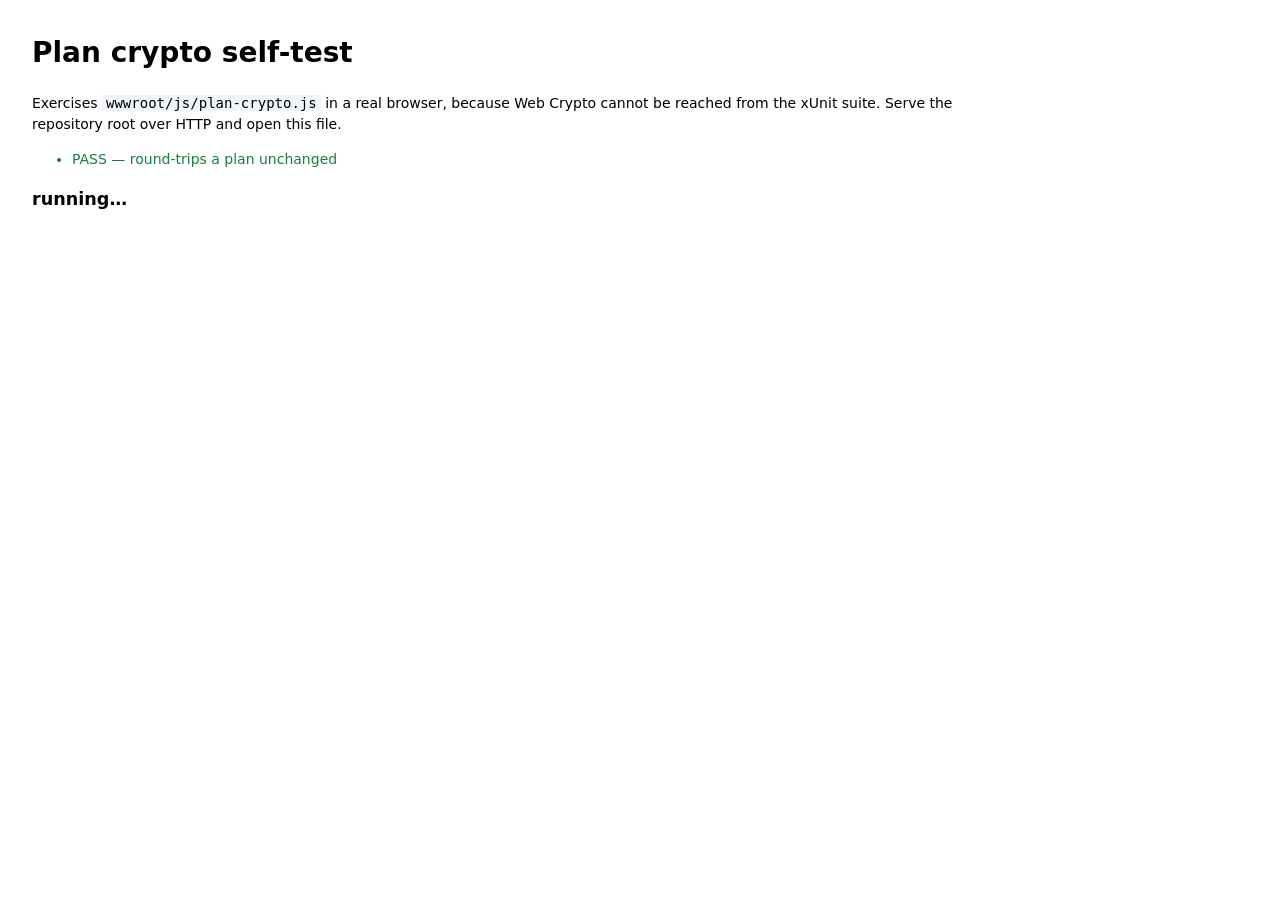
<file: tools/crypto-selftest.html>
<!DOCTYPE html>
<html lang="en">
<head>
<meta charset="utf-8" />
<title>Plan crypto self-test</title>
<style>
  body { font: 14px/1.5 system-ui, sans-serif; margin: 2rem; max-width: 60rem; }
  li { margin: .2rem 0; }
  .pass { color: #15803d; }
  .fail { color: #b91c1c; font-weight: 700; }
  code { background: #f1f5f9; padding: 0 .25rem; }
  #summary { font-size: 1.1rem; font-weight: 700; margin-top: 1rem; }
</style>
</head>
<body>
<h1>Plan crypto self-test</h1>
<p>
  Exercises <code>wwwroot/js/plan-crypto.js</code> in a real browser, because Web Crypto
  cannot be reached from the xUnit suite. Serve the repository root over HTTP and open
  this file.
</p>
<ul id="results"></ul>
<div id="summary">running…</div>

<script type="module">
import * as C from "../src/CashFlowPlanner.BlazorWasm/wwwroot/js/plan-crypto.js";

const results = document.getElementById("results");
let passed = 0, failed = 0;

async function check(name, fn) {
  try {
    await fn();
    passed++;
    results.insertAdjacentHTML("beforeend", `<li class="pass">PASS — ${name}</li>`);
  } catch (e) {
    failed++;
    results.insertAdjacentHTML("beforeend", `<li class="fail">FAIL — ${name}: ${e.message}</li>`);
  }
}

function assert(cond, msg) { if (!cond) throw new Error(msg || "assertion failed"); }
async function throws(fn, msg) {
  let threw = false;
  try { await fn(); } catch { threw = true; }
  assert(threw, msg || "expected an error but none was thrown");
}

const PLAN = JSON.stringify({ schemaVersion: 1, name: "Test Plan", accounts: [{ balance: 1234.56 }] });

await check("round-trips a plan unchanged", async () => {
  C.lock();
  await C.unlock("correct horse battery staple", null);
  const env = await C.encrypt(PLAN);
  const salt = C.readSalt(env);
  C.lock();
  await C.unlock("correct horse battery staple", salt);
  assert(await C.decrypt(env) === PLAN, "decrypted text differs from the original");
});

await check("the plan is not present in the ciphertext", async () => {
  C.lock();
  await C.unlock("pw", null);
  const env = await C.encrypt(PLAN);
  assert(!env.includes("Test Plan"), "plan name leaked into the envelope");
  assert(!env.includes("1234.56"), "an amount leaked into the envelope");
});

await check("a wrong passphrase is rejected", async () => {
  C.lock();
  await C.unlock("right", null);
  const env = await C.encrypt(PLAN);
  const salt = C.readSalt(env);
  C.lock();
  await C.unlock("wrong", salt);
  await throws(() => C.decrypt(env), "decrypted with the wrong passphrase");
});

await check("a tampered payload is rejected", async () => {
  C.lock();
  await C.unlock("pw", null);
  const env = JSON.parse(await C.encrypt(PLAN));
  const salt = env.kdf.salt;
  const bytes = atob(env.payload.ciphertext);
  const flipped = String.fromCharCode(bytes.charCodeAt(0) ^ 0x01) + bytes.slice(1);
  env.payload.ciphertext = btoa(flipped);
  C.lock();
  await C.unlock("pw", salt);
  await throws(() => C.decrypt(JSON.stringify(env)), "a flipped ciphertext bit went undetected");
});

await check("a tampered header is rejected (AAD binding)", async () => {
  C.lock();
  await C.unlock("pw", null);
  const env = JSON.parse(await C.encrypt(PLAN));
  const salt = env.kdf.salt;
  env.kdf.iterations = 1000;          // an attacker weakening the KDF on disk
  C.lock();
  await C.unlock("pw", salt);
  await throws(() => C.decrypt(JSON.stringify(env)), "header tampering went undetected");
});

await check("every save uses a fresh key and nonce", async () => {
  C.lock();
  await C.unlock("pw", null);
  const a = JSON.parse(await C.encrypt(PLAN));
  const b = JSON.parse(await C.encrypt(PLAN));
  assert(a.payload.iv !== b.payload.iv, "payload IV was reused");
  assert(a.wrappedKey.iv !== b.wrappedKey.iv, "wrapped-key IV was reused");
  assert(a.wrappedKey.ciphertext !== b.wrappedKey.ciphertext, "the data key was reused");
  assert(a.payload.ciphertext !== b.payload.ciphertext, "identical ciphertext for the same input");
});

await check("encrypt and decrypt refuse to run while locked", async () => {
  C.lock();
  await throws(() => C.encrypt(PLAN), "encrypted while locked");
  await throws(() => C.decrypt("{}"), "decrypted while locked");
});

await check("recognises its own envelopes and rejects others", async () => {
  C.lock();
  await C.unlock("pw", null);
  const env = await C.encrypt(PLAN);
  assert(C.isEncrypted(env), "did not recognise its own envelope");
  assert(!C.isEncrypted(PLAN), "treated plaintext JSON as encrypted");
  assert(!C.isEncrypted("not json at all"), "treated garbage as encrypted");
  await throws(() => C.readSalt(PLAN), "read a salt out of a plaintext plan");
});

await check("refuses a file from a newer format version", async () => {
  C.lock();
  await C.unlock("pw", null);
  const env = JSON.parse(await C.encrypt(PLAN));
  env.version = 99;
  await throws(() => C.readSalt(JSON.stringify(env)), "accepted a newer format version");
});

await check("an empty passphrase is refused", async () => {
  C.lock();
  await throws(() => C.unlock("", null), "accepted an empty passphrase");
});

await check("handles a large plan and unicode", async () => {
  const big = JSON.stringify({ notes: "äöü ÄÖÜ é 🏦 " .repeat(20000), n: 42 });
  C.lock();
  await C.unlock("pw", null);
  const env = await C.encrypt(big);
  const salt = C.readSalt(env);
  C.lock();
  await C.unlock("pw", salt);
  assert(await C.decrypt(env) === big, "large/unicode payload did not round-trip");
});

await check("key derivation is slow enough to matter", async () => {
  C.lock();
  const t0 = performance.now();
  await C.unlock("pw", null);
  const ms = performance.now() - t0;
  window.__kdfMs = Math.round(ms);
  assert(ms > 40, `PBKDF2 took only ${Math.round(ms)}ms - iteration count is too low`);
});

document.getElementById("summary").textContent =
  `${passed} passed, ${failed} failed` + (window.__kdfMs ? ` · KDF ${window.__kdfMs}ms` : "");
window.__selftest = { passed, failed, kdfMs: window.__kdfMs ?? null };
</script>
</body>
</html>
</file>
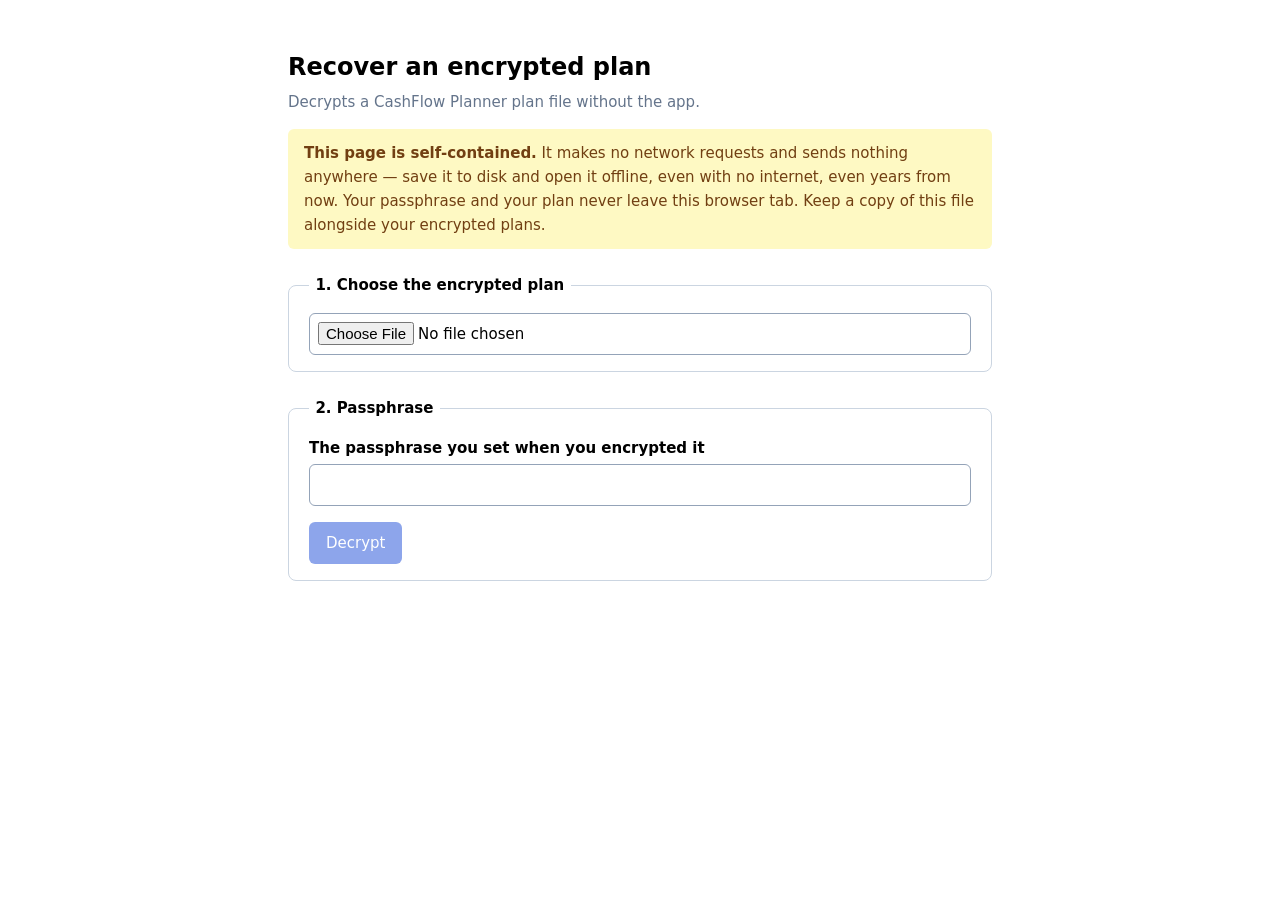
<file: tools/decrypt-plan.html>
<!DOCTYPE html>
<html lang="en">
<head>
<meta charset="utf-8" />
<meta name="viewport" content="width=device-width, initial-scale=1" />
<title>CashFlow Planner — recover an encrypted plan</title>
<style>
  :root { color-scheme: light dark; }
  body { font: 15px/1.6 system-ui, -apple-system, "Segoe UI", sans-serif;
         margin: 0 auto; padding: 2rem 1.25rem 4rem; max-width: 44rem; }
  h1 { font-size: 1.5rem; margin-bottom: .25rem; }
  .lead { color: #64748b; margin-top: 0; }
  fieldset { border: 1px solid #cbd5e1; border-radius: .5rem; padding: 1rem 1.25rem; margin: 1.5rem 0; }
  legend { font-weight: 600; padding: 0 .4rem; }
  label { display: block; font-weight: 600; margin-bottom: .25rem; }
  input[type=password], input[type=file] { width: 100%; padding: .5rem; font: inherit;
         border: 1px solid #94a3b8; border-radius: .375rem; box-sizing: border-box; }
  button { font: inherit; padding: .5rem 1rem; border-radius: .375rem; border: 1px solid transparent;
           background: #1d4ed8; color: #fff; cursor: pointer; }
  button:disabled { opacity: .5; cursor: default; }
  button.secondary { background: transparent; color: inherit; border-color: #94a3b8; }
  #status { margin-top: 1rem; padding: .75rem 1rem; border-radius: .375rem; display: none; }
  #status.ok { display: block; background: #dcfce7; color: #14532d; }
  #status.err { display: block; background: #fee2e2; color: #7f1d1d; }
  textarea { width: 100%; height: 16rem; font-family: ui-monospace, monospace; font-size: 12px;
             box-sizing: border-box; margin-top: 1rem; }
  .note { background: #fef9c3; color: #713f12; padding: .75rem 1rem; border-radius: .375rem; }
  @media (prefers-color-scheme: dark) {
    body { background: #0f172a; color: #e2e8f0; }
    fieldset { border-color: #334155; }
    .note { background: #422006; color: #fef08a; }
    #status.ok { background: #14532d; color: #dcfce7; }
    #status.err { background: #7f1d1d; color: #fee2e2; }
  }
</style>
</head>
<body>

<h1>Recover an encrypted plan</h1>
<p class="lead">
  Decrypts a CashFlow Planner plan file without the app.
</p>

<p class="note">
  <strong>This page is self-contained.</strong> It makes no network requests and sends
  nothing anywhere — save it to disk and open it offline, even with no internet, even
  years from now. Your passphrase and your plan never leave this browser tab. Keep a copy
  of this file alongside your encrypted plans.
</p>

<fieldset>
  <legend>1. Choose the encrypted plan</legend>
  <input type="file" id="file" accept=".json,.cfplan,.txt,application/json" />
</fieldset>

<fieldset>
  <legend>2. Passphrase</legend>
  <label for="pass">The passphrase you set when you encrypted it</label>
  <input type="password" id="pass" autocomplete="current-password" />
  <p style="margin:1rem 0 0">
    <button id="go" disabled>Decrypt</button>
    <button id="save" class="secondary" style="display:none">Save decrypted plan</button>
  </p>
  <div id="status"></div>
</fieldset>

<textarea id="out" readonly placeholder="The decrypted plan will appear here." hidden></textarea>

<script>
// A standalone implementation of the same envelope written by
// src/CashFlowPlanner.BlazorWasm/wwwroot/js/plan-crypto.js. Kept deliberately
// duplicated and dependency-free: the whole point of this page is that it keeps
// working when nothing else does.
const FORMAT = "cashflowplanner-encrypted";

const fromB64 = t => { const b = atob(t); const u = new Uint8Array(b.length);
                       for (let i = 0; i < b.length; i++) u[i] = b.charCodeAt(i); return u; };

// Must match plan-crypto.js exactly: the header is bound into the ciphertext as
// additional authenticated data, so any difference here fails decryption.
const aadOf = h => new TextEncoder().encode(
  [h.format, h.version, h.kdf.algorithm, h.kdf.hash, h.kdf.iterations, h.kdf.salt].join("|"));

async function decrypt(envelopeJson, passphrase) {
  let env;
  try { env = JSON.parse(envelopeJson); }
  catch { throw new Error("That file is not JSON. Is it the right file?"); }

  if (env.format !== FORMAT) {
    if (env.schemaVersion) {
      throw new Error("That plan is not encrypted — you can open it directly in the app.");
    }
    throw new Error("That does not look like a CashFlow Planner plan file.");
  }

  const material = await crypto.subtle.importKey(
    "raw", new TextEncoder().encode(passphrase), "PBKDF2", false, ["deriveKey"]);

  const kek = await crypto.subtle.deriveKey(
    { name: "PBKDF2", salt: fromB64(env.kdf.salt),
      iterations: env.kdf.iterations, hash: env.kdf.hash },
    material, { name: "AES-GCM", length: 256 }, false, ["decrypt"]);

  const aad = aadOf(env);

  let rawDek;
  try {
    rawDek = await crypto.subtle.decrypt(
      { name: "AES-GCM", iv: fromB64(env.wrappedKey.iv), additionalData: aad },
      kek, fromB64(env.wrappedKey.ciphertext));
  } catch {
    throw new Error("Wrong passphrase, or the file has been altered.");
  }

  const dek = await crypto.subtle.importKey("raw", rawDek, { name: "AES-GCM" }, false, ["decrypt"]);

  const plain = await crypto.subtle.decrypt(
    { name: "AES-GCM", iv: fromB64(env.payload.iv), additionalData: aad },
    dek, fromB64(env.payload.ciphertext));

  return new TextDecoder().decode(plain);
}

const $ = id => document.getElementById(id);
let text = null, decrypted = null;

$("file").addEventListener("change", async e => {
  const f = e.target.files[0];
  if (!f) return;
  text = await f.text();
  $("go").disabled = false;
  show("", null);
});

$("go").addEventListener("click", async () => {
  $("go").disabled = true;
  try {
    decrypted = await decrypt(text, $("pass").value);
    $("out").hidden = false;
    $("out").value = decrypted;
    $("save").style.display = "";
    let summary = "";
    try {
      const p = JSON.parse(decrypted);
      summary = ` — "${p.name ?? "unnamed"}", ${(p.accounts ?? []).length} accounts, `
              + `${(p.transactions ?? []).length} movements`;
    } catch { /* still show the raw text */ }
    show("Decrypted successfully" + summary + ".", true);
  } catch (err) {
    show(err.message, false);
  } finally {
    $("go").disabled = false;
  }
});

$("save").addEventListener("click", () => {
  const blob = new Blob([decrypted], { type: "application/json" });
  const a = document.createElement("a");
  a.href = URL.createObjectURL(blob);
  a.download = "cashflow-plan-decrypted.json";
  a.click();
  URL.revokeObjectURL(a.href);
});

function show(msg, ok) {
  const s = $("status");
  s.textContent = msg;
  s.className = msg ? (ok ? "ok" : "err") : "";
}

if (!crypto?.subtle) {
  show("This browser cannot decrypt here. Open the page over https:// or from a local file.", false);
}
</script>
</body>
</html>
</file>
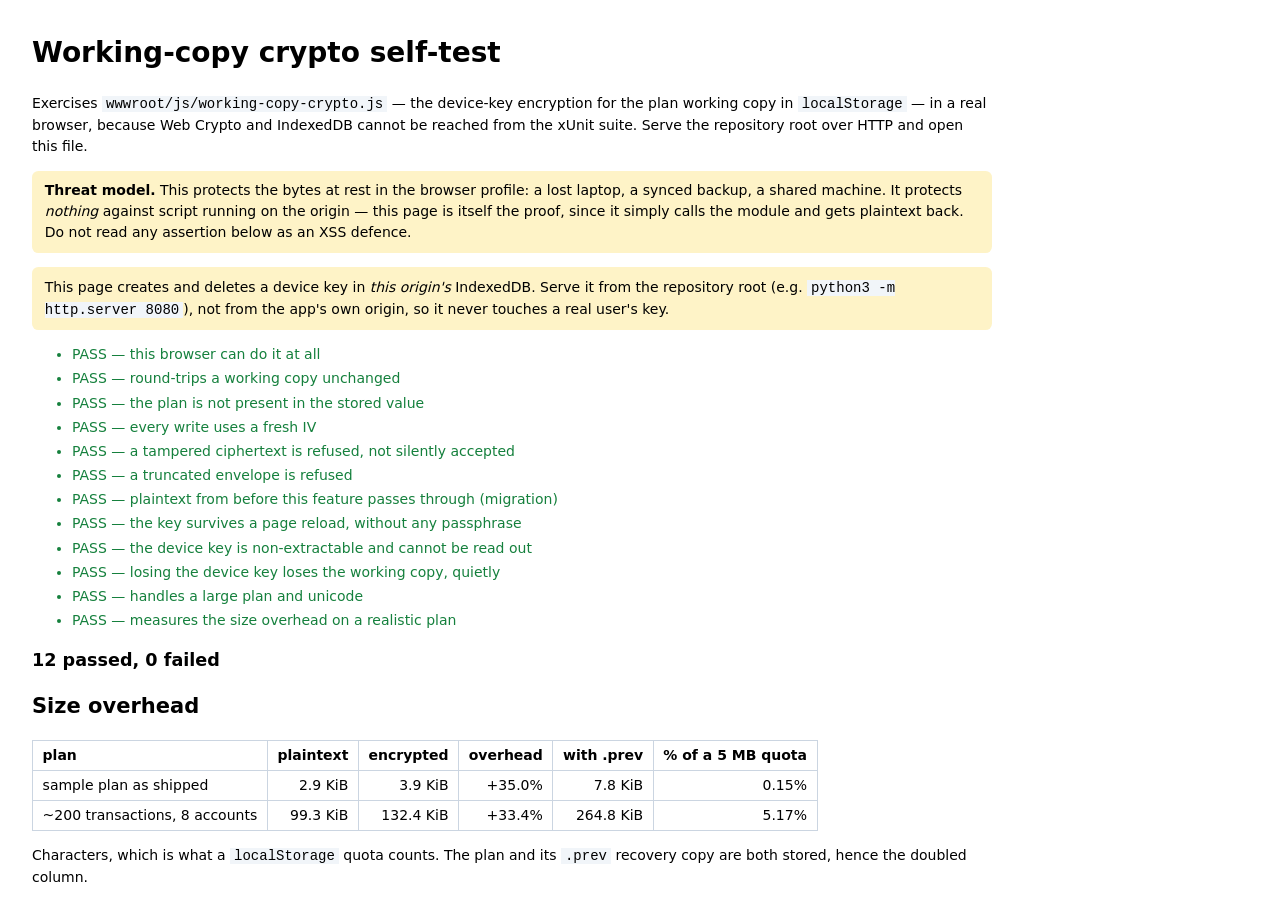
<file: tools/working-copy-crypto-selftest.html>
<!DOCTYPE html>
<html lang="en">
<head>
<meta charset="utf-8" />
<title>Working-copy crypto self-test</title>
<style>
  body { font: 14px/1.5 system-ui, sans-serif; margin: 2rem; max-width: 60rem; }
  li { margin: .2rem 0; }
  .pass { color: #15803d; }
  .fail { color: #b91c1c; font-weight: 700; }
  code { background: #f1f5f9; padding: 0 .25rem; }
  #summary { font-size: 1.1rem; font-weight: 700; margin-top: 1rem; }
  table { border-collapse: collapse; margin-top: 1rem; }
  th, td { border: 1px solid #cbd5e1; padding: .25rem .6rem; text-align: right; }
  th:first-child, td:first-child { text-align: left; }
  .note { background: #fef3c7; padding: .6rem .8rem; border-radius: .4rem; }
</style>
</head>
<body>
<h1>Working-copy crypto self-test</h1>
<p>
  Exercises <code>wwwroot/js/working-copy-crypto.js</code> — the device-key encryption for
  the plan working copy in <code>localStorage</code> — in a real browser, because Web Crypto
  and IndexedDB cannot be reached from the xUnit suite. Serve the repository root over HTTP
  and open this file.
</p>
<p class="note">
  <strong>Threat model.</strong> This protects the bytes at rest in the browser profile: a
  lost laptop, a synced backup, a shared machine. It protects <em>nothing</em> against script
  running on the origin — this page is itself the proof, since it simply calls the module and
  gets plaintext back. Do not read any assertion below as an XSS defence.
</p>
<p class="note">
  This page creates and deletes a device key in <em>this origin's</em> IndexedDB. Serve it from
  the repository root (e.g. <code>python3 -m http.server 8080</code>), not from the app's own
  origin, so it never touches a real user's key.
</p>
<ul id="results"></ul>
<div id="summary">running…</div>
<div id="sizes"></div>

<script type="module">
const MODULE_URL = new URL(
  "../src/CashFlowPlanner.BlazorWasm/wwwroot/js/working-copy-crypto.js",
  import.meta.url);

// A fresh module instance stands in for a page reload: module state (the cached key
// promise) resets, IndexedDB does not.
let reloads = 0;
const freshModule = () => import(`${MODULE_URL}?reload=${++reloads}`);

let C = await freshModule();

const results = document.getElementById("results");
let passed = 0, failed = 0;

async function check(name, fn) {
  try {
    await fn();
    passed++;
    results.insertAdjacentHTML("beforeend", `<li class="pass">PASS — ${name}</li>`);
  } catch (e) {
    failed++;
    results.insertAdjacentHTML("beforeend", `<li class="fail">FAIL — ${name}: ${e.message}</li>`);
  }
}

function assert(cond, msg) { if (!cond) throw new Error(msg || "assertion failed"); }

const PLAN = JSON.stringify({
  schemaVersion: 1,
  name: "Test Plan",
  accounts: [{ name: "Main Account", openingBalance: 87654.32 }],
  transactions: [{ name: "Salary", amount: 9450.55 }]
});

await check("this browser can do it at all", async () => {
  assert(C.isSupported(), "isSupported() said no — IndexedDB or Web Crypto is missing");
});

await check("round-trips a working copy unchanged", async () => {
  const stored = await C.protect(PLAN);
  assert(C.isEncrypted(stored), "protect() did not produce an envelope");
  assert(await C.unprotect(stored) === PLAN, "the decrypted text differs from the original");
});

await check("the plan is not present in the stored value", async () => {
  const stored = await C.protect(PLAN);
  assert(!stored.includes("Test Plan"), "the plan name leaked into localStorage");
  assert(!stored.includes("87654.32"), "an account balance leaked into localStorage");
  assert(!stored.includes("9450.55"), "a salary leaked into localStorage");
  assert(!stored.includes("Main Account"), "an account name leaked into localStorage");
  assert(!stored.includes("schemaVersion"), "plan structure leaked into localStorage");
});

await check("every write uses a fresh IV", async () => {
  const a = await C.protect(PLAN);
  const b = await C.protect(PLAN);
  const iv = s => s.split(":")[1];
  assert(iv(a) !== iv(b), "the IV was reused — AES-GCM under a long-lived key is broken by this");
  assert(a !== b, "identical ciphertext for the same input, so the IV cannot be fresh");
});

await check("a tampered ciphertext is refused, not silently accepted", async () => {
  const stored = await C.protect(PLAN);
  const [prefix, iv, ciphertext] = stored.split(":");
  const bytes = atob(ciphertext);
  const flipped = String.fromCharCode(bytes.charCodeAt(0) ^ 0x01) + bytes.slice(1);
  const tampered = `${prefix}:${iv}:${btoa(flipped)}`;
  assert(await C.unprotect(tampered) === null, "a flipped ciphertext bit went undetected");
});

await check("a truncated envelope is refused", async () => {
  const stored = await C.protect(PLAN);
  assert(await C.unprotect(stored.slice(0, stored.length - 8)) === null, "truncation went undetected");
  assert(await C.unprotect("cfpwc1:") === null, "an empty envelope was accepted");
  assert(await C.unprotect("cfpwc1:garbage") === null, "a malformed envelope was accepted");
});

await check("plaintext from before this feature passes through (migration)", async () => {
  assert(await C.unprotect(PLAN) === PLAN, "a pre-migration plaintext working copy was lost");
  assert(!C.isEncrypted(PLAN), "plaintext JSON was mistaken for an envelope");
  assert(await C.unprotect("") === null, "an empty value should read as 'no working copy'");
  assert(await C.unprotect(null) === null, "a missing value should read as 'no working copy'");
});

await check("the key survives a page reload, without any passphrase", async () => {
  const stored = await C.protect(PLAN);
  const afterReload = await freshModule();
  assert(await afterReload.unprotect(stored) === PLAN,
    "the working copy could not be restored after a reload — this is the whole point of a device key");
});

await check("the device key is non-extractable and cannot be read out", async () => {
  await C.protect(PLAN);   // make sure a key exists

  const db = await new Promise((resolve, reject) => {
    const request = indexedDB.open("cashflowplanner-keys", 1);
    request.onsuccess = () => resolve(request.result);
    request.onerror = () => reject(request.error);
  });

  const key = await new Promise((resolve, reject) => {
    const request = db.transaction("device-keys", "readonly")
      .objectStore("device-keys").get("working-copy-v1");
    request.onsuccess = () => resolve(request.result);
    request.onerror = () => reject(request.error);
  });
  db.close();

  assert(key instanceof CryptoKey, "the stored value is not a CryptoKey — raw bytes on disk?");
  assert(key.extractable === false, "the device key is extractable, so its bytes can be lifted out");
  assert(key.algorithm.name === "AES-GCM" && key.algorithm.length === 256,
    `unexpected algorithm: ${JSON.stringify(key.algorithm)}`);

  let exported = false;
  try { await crypto.subtle.exportKey("raw", key); exported = true; } catch { /* expected */ }
  assert(!exported, "the key material could be exported — it must never leave the key store");
});

await check("losing the device key loses the working copy, quietly", async () => {
  const stored = await C.protect(PLAN);
  await C.deleteDeviceKey();

  C = await freshModule();
  assert(await C.unprotect(stored) === null,
    "an envelope decrypted after its key was deleted — the key is not doing anything");

  // And the app keeps working: a new key is minted for the next write.
  const rewritten = await C.protect(PLAN);
  assert(await C.unprotect(rewritten) === PLAN, "no new key was generated after deletion");
});

await check("handles a large plan and unicode", async () => {
  const big = JSON.stringify({ notes: "äöü ÄÖÜ é 🏦 ".repeat(20000), n: 42 });
  const stored = await C.protect(big);
  assert(await C.unprotect(stored) === big, "a large/unicode payload did not round-trip");
});

// ---------------------------------------------------------------------------
// Size overhead. Base64 costs ~33%, and localStorage is ~5 MB per origin, so the
// number belongs in front of whoever is reviewing this rather than in a footnote.
// ---------------------------------------------------------------------------
await check("measures the size overhead on a realistic plan", async () => {
  const sample = await (await fetch(new URL("../samples/private-cashflow.sample.json", import.meta.url))).json();

  // Scale the sample up to a realistic household: ~200 transactions, 8 accounts.
  const scaled = structuredClone(sample);
  scaled.transactions = [];
  for (let i = 0; scaled.transactions.length < 200; i++) {
    for (const t of sample.transactions) {
      const copy = structuredClone(t);
      copy.id = crypto.randomUUID();
      copy.name = `${t.name} ${i}`;
      scaled.transactions.push(copy);
      if (scaled.transactions.length >= 200) break;
    }
  }
  scaled.accounts = [];
  for (let i = 0; scaled.accounts.length < 8; i++) {
    for (const a of sample.accounts) {
      const copy = structuredClone(a);
      copy.id = crypto.randomUUID();
      copy.name = `${a.name} ${i}`;
      scaled.accounts.push(copy);
      if (scaled.accounts.length >= 8) break;
    }
  }

  const rows = [];
  for (const [label, json] of [
    ["sample plan as shipped", JSON.stringify(sample)],
    ["~200 transactions, 8 accounts", JSON.stringify(scaled)]
  ]) {
    const stored = await C.protect(json);
    rows.push({
      label,
      plain: json.length,
      encrypted: stored.length,
      overhead: ((stored.length / json.length - 1) * 100)
    });
  }

  const kib = n => (n / 1024).toFixed(1) + " KiB";
  document.getElementById("sizes").innerHTML = `
    <h2>Size overhead</h2>
    <table>
      <tr><th>plan</th><th>plaintext</th><th>encrypted</th><th>overhead</th>
          <th>with .prev</th><th>% of a 5 MB quota</th></tr>
      ${rows.map(r => `<tr>
        <td>${r.label}</td>
        <td>${kib(r.plain)}</td>
        <td>${kib(r.encrypted)}</td>
        <td>+${r.overhead.toFixed(1)}%</td>
        <td>${kib(r.encrypted * 2)}</td>
        <td>${((r.encrypted * 2) / (5 * 1024 * 1024) * 100).toFixed(2)}%</td>
      </tr>`).join("")}
    </table>
    <p>
      Characters, which is what a <code>localStorage</code> quota counts. The plan and its
      <code>.prev</code> recovery copy are both stored, hence the doubled column.
    </p>`;

  window.__sizes = rows;

  // Base64 of (plaintext + 16-byte GCM tag) plus a 24-char header. Anything much above
  // 34% means something is wrapping the payload that should not be.
  for (const r of rows) {
    assert(r.overhead < 36, `${r.label}: overhead of ${r.overhead.toFixed(1)}% is larger than base64 alone`);
  }
});

document.getElementById("summary").textContent = `${passed} passed, ${failed} failed`;
window.__selftest = { passed, failed };
</script>
</body>
</html>
</file>
